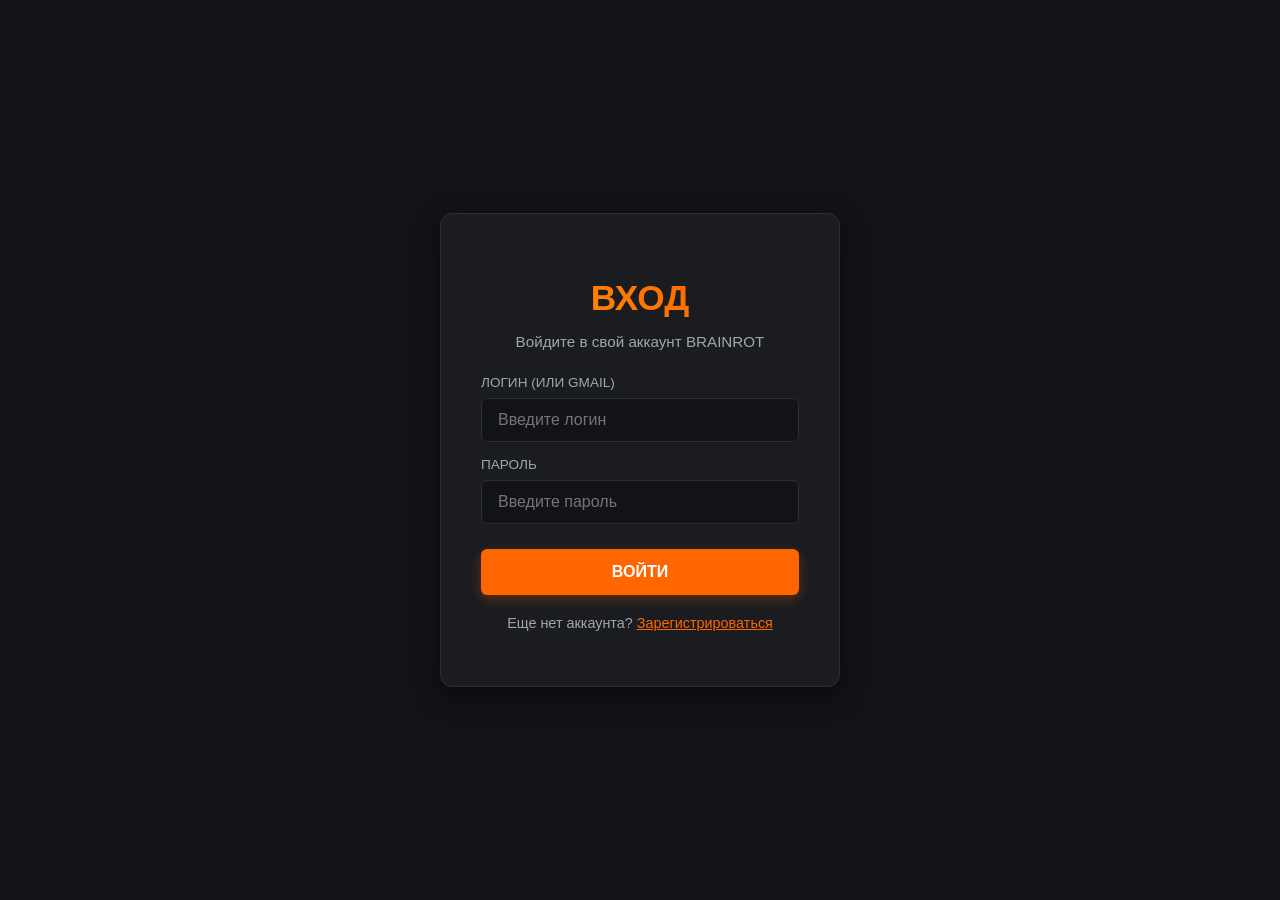
<file: index.html>
<!DOCTYPE html>
<html lang="ru">
<head>
    <meta charset="UTF-8">
    <meta name="viewport" content="width=device-width, initial-scale=1.0">
    <title>BRAINROT-POLYCHAK — Авторизация</title>
    <style>
        body {
            margin: 0;
            padding: 0;
            background-color: #121316;
            font-family: 'Segoe UI', sans-serif;
            color: #ffffff;
            display: flex;
            justify-content: center;
            align-items: center;
            height: 100vh;
            overflow: hidden;
        }

        .welcome-container {
            text-align: center;
            background-color: #1a1c20;
            padding: 40px;
            border-radius: 12px;
            box-shadow: 0 8px 24px rgba(0, 0, 0, 0.5);
            border: 1px solid #2a2d34;
            max-width: 400px;
            width: 100%;
            box-sizing: border-box;
        }

        h1 {
            font-size: 2.2rem;
            font-weight: 800;
            margin-bottom: 10px;
            text-transform: uppercase;
            background: linear-gradient(45deg, #ff9900, #ff5500);
            -webkit-background-clip: text;
            -webkit-text-fill-color: transparent;
        }

        .subtitle {
            color: #a0a5b0;
            font-size: 0.95rem;
            margin-bottom: 25px;
        }

        .input-group {
            margin-bottom: 15px;
            text-align: left;
        }

        label {
            display: block;
            margin-bottom: 8px;
            color: #a0a5b0;
            font-size: 0.85rem;
            text-transform: uppercase;
        }

        input {
            width: 100%;
            padding: 12px 16px;
            background-color: #121316;
            border: 1px solid #2a2d34;
            border-radius: 6px;
            color: #ffffff;
            font-size: 1rem;
            box-sizing: border-box;
            transition: border-color 0.2s;
        }

        input:focus {
            outline: none;
            border-color: #ff6600;
        }

        .btn {
            width: 100%;
            background-color: #ff6600;
            color: #ffffff;
            border: none;
            padding: 14px;
            font-size: 1rem;
            font-weight: bold;
            border-radius: 6px;
            cursor: pointer;
            transition: background-color 0.2s, transform 0.1s;
            box-shadow: 0 4px 12px rgba(255, 102, 0, 0.3);
            text-transform: uppercase;
            margin-top: 10px;
        }

        .btn:hover { background-color: #ff7711; }
        .btn:active { transform: scale(0.98); }

        .toggle-text {
            margin-top: 20px;
            font-size: 0.9rem;
            color: #a0a5b0;
        }

        .toggle-text span {
            color: #ff6600;
            cursor: pointer;
            text-decoration: underline;
        }

        .error-msg {
            color: #ff3333;
            font-size: 0.85rem;
            margin-top: 10px;
            display: none;
        }

        /* Экран приветствия после успешного входа */
        #welcome-screen {
            display: none;
        }
        
        .btn-cases {
            display: inline-block;
            background-color: #ff6600;
            color: #ffffff;
            padding: 14px 28px;
            font-size: 1.1rem;
            font-weight: bold;
            border-radius: 6px;
            text-decoration: none;
            box-shadow: 0 4px 12px rgba(255, 102, 0, 0.3);
            margin-top: 20px;
            transition: background-color 0.2s;
        }
        .btn-cases:hover { background-color: #ff7711; }
    </style>
</head>
<body>

    <div class="welcome-container">
        <!-- БЛОК АВТОРИЗАЦИИ (ВХОД / РЕГИСТРАЦИЯ) -->
        <div id="auth-block">
            <h1 id="auth-title">Вход</h1>
            <p class="subtitle" id="auth-subtitle">Войдите в свой аккаунт BRAINROT</p>

            <div class="input-group">
                <label for="username">Логин (или Gmail)</label>
                <input type="text" id="username" placeholder="Введите логин">
            </div>
            
            <div class="input-group">
                <label for="password">Пароль</label>
                <input type="password" id="password" placeholder="Введите пароль">
            </div>

            <button class="btn" id="submit-btn" onclick="handleAuth()">Войти</button>
            <p class="error-msg" id="error-box">Ошибка</p>

            <p class="toggle-text" id="toggle-wrapper">
                Еще нет аккаунта? <span onclick="switchMode()">Зарегистрироваться</span>
            </p>
        </div>

        <!-- БЛОК ПРИВЕТСТВИЯ (ПОСЛЕ УСПЕШНОГО ВХОДА) -->
        <div id="welcome-screen">
            <h1>BRAINROT-POLYCHAK</h1>
            <p class="subtitle" id="welcome-user" style="color: #00ff66; font-weight: bold;"></p>
            <a href="keis.html" class="btn-cases">ПЕРЕЙТИ К КЕЙСАМ</a>
        </div>
    </div>

    <script>
        // Режим по умолчанию: login (вход). Может быть: register (регистрация)
        let mode = 'login'; 

        // Переключение между Входом и Регистрацией
        function switchMode() {
            const title = document.getElementById('auth-title');
            const subtitle = document.getElementById('auth-subtitle');
            const btn = document.getElementById('submit-btn');
            const toggleWrapper = document.getElementById('toggle-wrapper');
            const errorBox = document.getElementById('error-box');
            
            errorBox.style.display = 'none';

            if (mode === 'login') {
                mode = 'register';
                title.textContent = 'Регистрация';
                subtitle.textContent = 'Создайте новый аккаунт';
                btn.textContent = 'Создать аккаунт';
                toggleWrapper.innerHTML = 'Уже есть аккаунт? <span onclick="switchMode()">Войти</span>';
            } else {
                mode = 'login';
                title.textContent = 'Вход';
                subtitle.textContent = 'Войдите в свой аккаунт BRAINROT';
                btn.textContent = 'Войти';
                toggleWrapper.innerHTML = 'Еще нет аккаунта? <span onclick="span onclick="switchMode()">Зарегистрироваться</span>';
            }
        }

        // Логика обработки кнопок
        function handleAuth() {
            const user = document.getElementById('username').value.trim();
            const pass = document.getElementById('password').value.trim();
            const errorBox = document.getElementById('error-box');

            if (!user || !pass) {
                showError('Заполните все поля!');
                return;
            }

            if (mode === 'register') {
                // ПРОВЕРКА: существует ли уже такой пользователь
                if (localStorage.getItem(`user_${user}`)) {
                    showError('Этот логин уже занят!');
                    return;
                }
                // СОХРАНЕНИЕ: записываем пароль в браузер под ключом пользователя
                localStorage.setItem(`user_${user}`, pass);
                showWelcome(user, 'Регистрация успешна!');
            } else {
                // ВХОД: проверяем сохраненный пароль
                const savedPassword = localStorage.getItem(`user_${user}`);
                if (savedPassword && savedPassword === pass) {
                    showWelcome(user, 'С возвращением!');
                } else {
                    showError('Неверный логин или пароль!');
                }
            }
        }

        function showError(text) {
            const errorBox = document.getElementById('error-box');
            errorBox.textContent = text;
            errorBox.style.display = 'block';
        }

        // Показ финального экрана с кнопкой "Перейти к кейсам"
        function showWelcome(username, message) {
            document.getElementById('auth-block').style.display = 'none';
            document.getElementById('welcome-screen').style.display = 'block';
            document.getElementById('welcome-user').textContent = `${message} Аккаунт: ${username}`;
            
            // Дополнительно: сохраняем сессию активного юзера, чтобы keis.html знал, кто зашел
            localStorage.setItem('active_session', username);
        }
    </script>
</body>
</html>
</file>
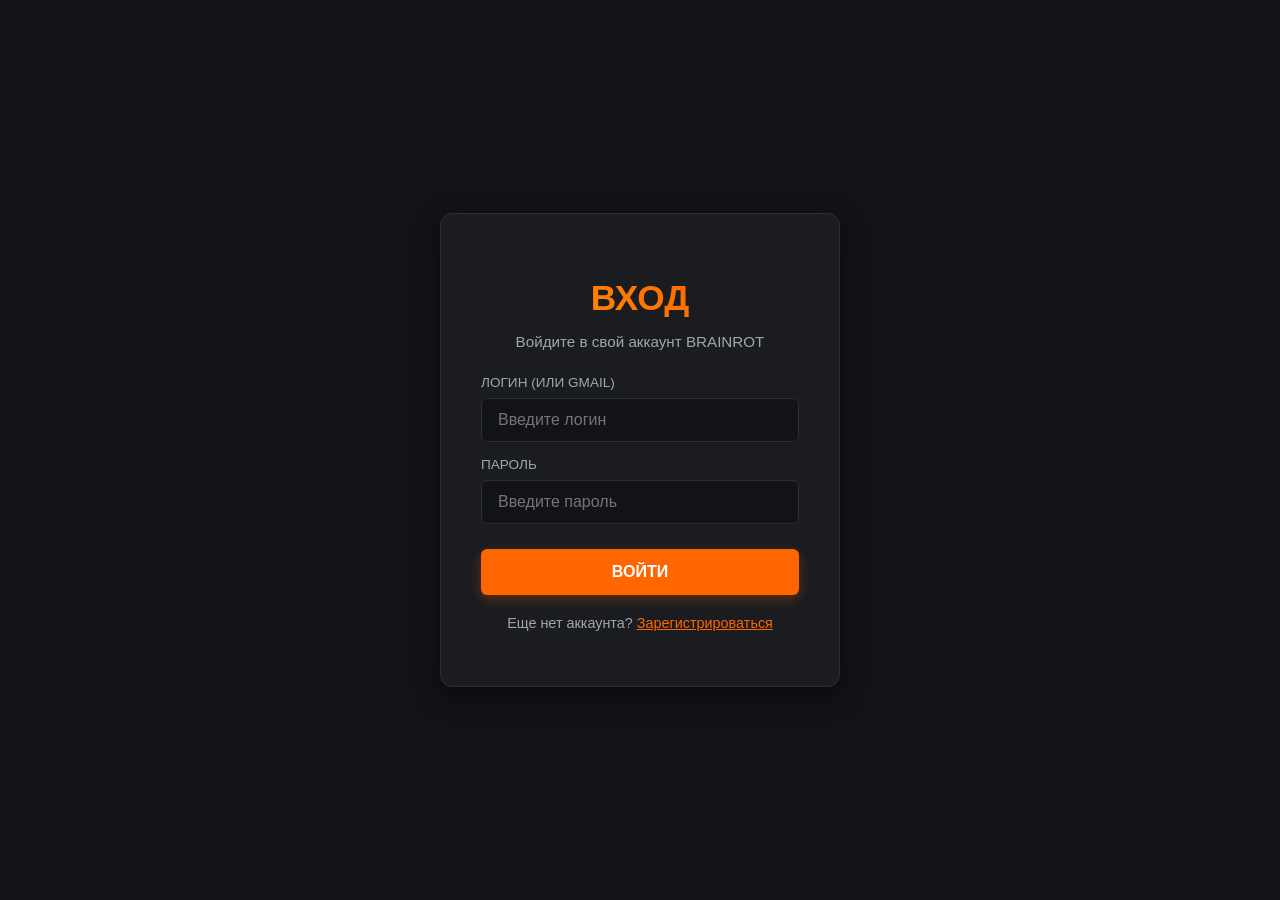
<file: brainrot.html>
<!DOCTYPE html>
<html lang="ru">
<head>
    <meta charset="UTF-8">
    <meta name="viewport" content="width=device-width, initial-scale=1.0">
    <title>Brainrot-polychak</title>
    <link rel="stylesheet" href="style.css">
</head>
<body>

    <main class="main-content">
        <section class="tab-section" style="max-width: 600px; margin: 100px auto; display: flex; flex-direction: column; align-items: center; padding: 40px;">
            <h1 style="font-size: 48px; font-weight: 900; color: #ff9900; text-shadow: 0 0 20px rgba(255,153,0,0.5); margin-top: 0; margin-bottom: 20px; letter-spacing: 2px;">
                Brainrot-polychak
            </h1>
            <p style="font-size: 18px; color: #b5b5c3; margin-bottom: 35px; text-align: center; line-height: 1.6;">
                Добро пожаловать в секретную зону! Ваша авторизация успешно подтверждена. Готовы залутать главного Драгона?
            </p>
            <a href="keis.html" class="spin-button main-action" style="text-decoration: none; padding: 15px 50px; font-size: 20px; display: inline-block;">
                Перейти к кейсам
            </a>
        </section>
    </main>

    <script>
        var currentUser = localStorage.getItem("ildiv_logged_in");
        if (!currentUser) {
            window.location.href = "index.html";
        }
    </script>
</body>
</html>
</file>
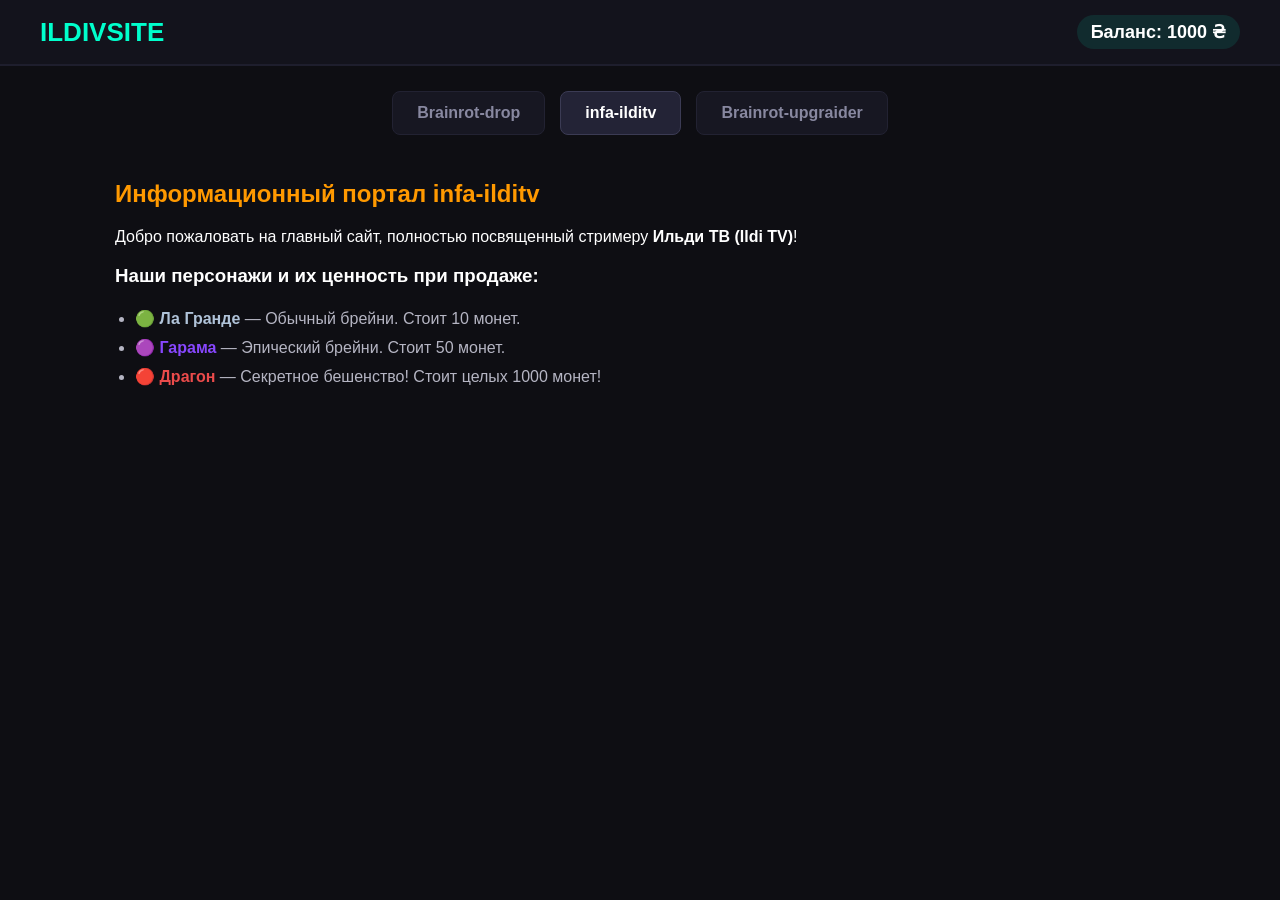
<file: ilditv.html>
<!DOCTYPE html>
<html lang="ru">
<head>
    <meta charset="UTF-8">
    <meta name="viewport" content="width=device-width, initial-scale=1.0">
    <title>infa-ilditv - Информация</title>
    <link rel="stylesheet" href="style.css">
</head>
<body>

    <header class="site-header">
        <div class="logo">ILDIVSITE</div>
        <div class="user-balance">Баланс: <span id="balance-val">1000</span> ₴</div>
    </header>

    <div class="nav-menu-container">
        <a href="keis.html" class="menu-btn">Brainrot-drop</a>
        <a href="ilditv.html" class="menu-btn active">infa-ilditv</a>
        <a href="upgrade.html" class="menu-btn">Brainrot-upgraider</a>
    </div>

    <main class="main-content">
        <section class="tab-section">
            <div class="wiki" style="text-align: left; width: 100%;">
                <h1 style="color: #ff9900; margin-top: 0;">Информационный портал infa-ilditv</h1>
                <p>Добро пожаловать на главный сайт, полностью посвященный стримеру <strong>Ильди ТВ (Ildi TV)</strong>!</p>
                <h3>Наши персонажи и их ценность при продаже:</h3>
                <ul style="line-height: 1.8; color: #b5b5c3; padding-left: 20px;">
                    <li>🟢 <strong style="color:#b0c3d9;">Ла Гранде</strong> — Обычный брейни. Стоит 10 монет.</li>
                    <li>🟣 <strong style="color:#8847ff;">Гарама</strong> — Эпический брейни. Стоит 50 монет.</li>
                    <li>🔴 <strong style="color:#eb4b4b;">Драгон</strong> — Секретное бешенство! Стоит целых 1000 монет!</li>
                </ul>
            </div>
        </section>
    </main>

    <script>
        var currentUser = localStorage.getItem("ildiv_logged_in") || "guest";
        var balance = localStorage.getItem("bal_" + currentUser) || 1000;
        document.getElementById("balance-val").textContent = balance;
    </script>
</body>
</html>
</file>
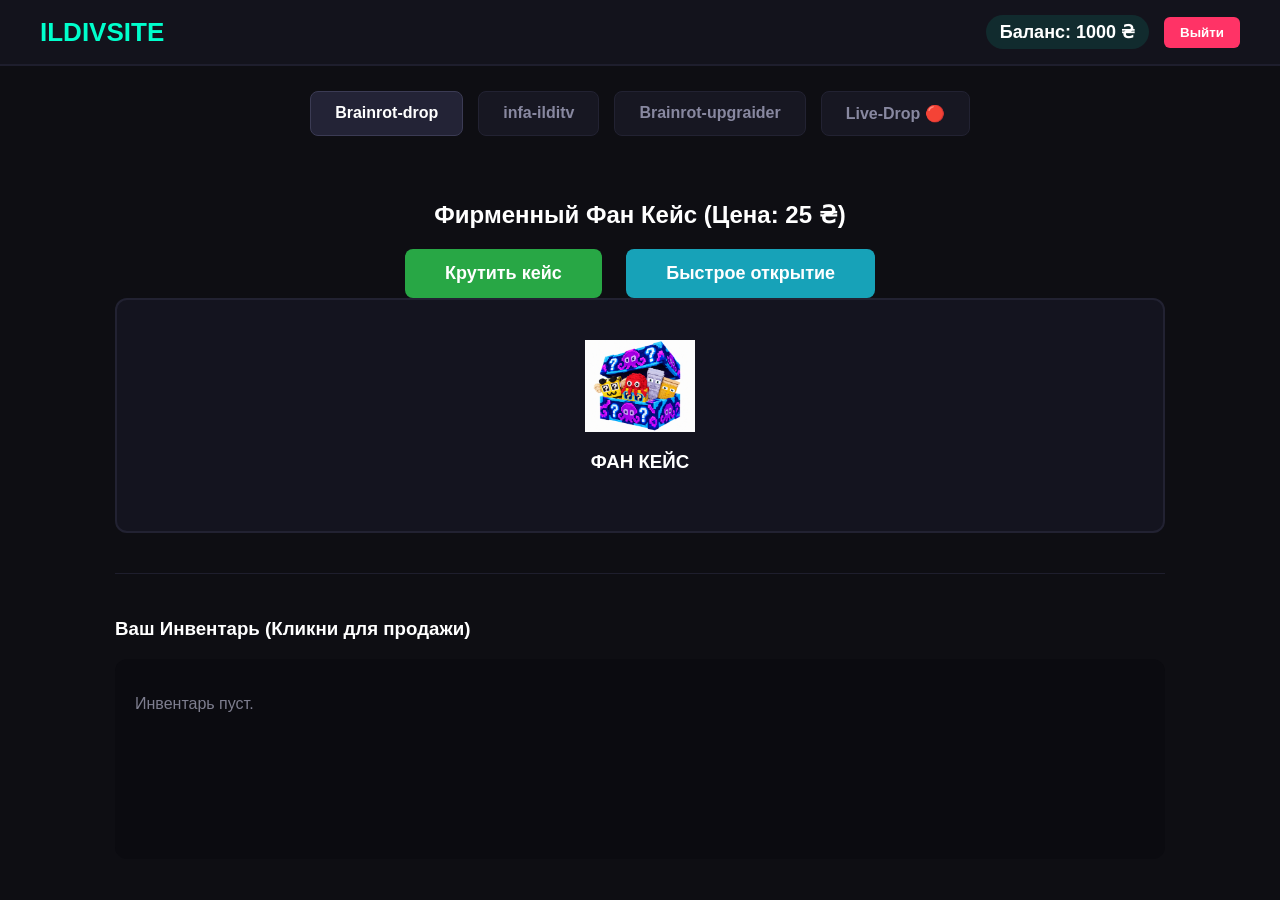
<file: keis.html>
<!DOCTYPE html>
<html lang="ru">
<head>
    <meta charset="UTF-8">
    <meta name="viewport" content="width=device-width, initial-scale=1.0">
    <title>Brainrot-drop - Кейсы</title>
    <link rel="stylesheet" href="style.css">
</head>
<body>

    <header class="site-header">
        <div class="logo">ILDIVSITE</div>
        <div style="display: flex; align-items: center; gap: 15px;">
            <div class="user-balance">Баланс: <span id="balance-val">1000</span> ₴</div>
            <button id="logout-btn">Выйти</button>
        </div>
    </header>

    <div class="nav-menu-container">
        <a href="keis.html" class="menu-btn active">Brainrot-drop</a>
        <a href="ilditv.html" class="menu-btn">infa-ilditv</a>
        <a href="upgrade.html" class="menu-btn">Brainrot-upgraider</a>
        <a href="livespawn.html" class="menu-btn">Live-Drop 🔴</a>
    </div>

    <main class="main-content">
        <section class="tab-section">
            <h2>Фирменный Фан Кейс (Цена: 25 ₴)</h2>
            <div class="action-buttons-container">
                <button id="spin-btn" class="spin-button main-action">Крутить кейс</button>
                <button id="extra-btn" class="spin-button extra-action">Быстрое открытие</button>
            </div>
            <div class="case-container">
                <div id="case-preview" class="case-preview">
                    <img src="keis.jpg">
                    <h3>ФАН КЕЙС</h3>
                </div>
                <div id="roulette-wrapper" class="roulette-wrapper hidden">
                    <div class="pointer"></div>
                    <div class="roulette" id="roulette"></div>
                </div>
            </div>
            <div class="inventory-section">
                <h3>Ваш Инвентарь (Кликни для продажи)</h3>
                <div id="inventory-grid" class="inventory-grid"></div>
            </div>
        </section>
    </main>

    <div id="win-modal" class="modal hidden">
        <div class="modal-content">
            <h3>Вы залутали:</h3>
            <div id="win-item-container"></div>
            <button id="close-modal-btn">Забрать</button>
        </div>
    </div>

    <script>
        var currentUser = localStorage.getItem("ildiv_logged_in") || "guest";

        document.getElementById("logout-btn").addEventListener("click", function() {
            localStorage.removeItem("ildiv_logged_in");
            window.location.href = "index.html";
        });

        var itemsList = [
            { id: "lagrande", name: "Ла Гранде", img: "images4.jpg", rarity: "common", weight: 60, sellPrice: 10 },
            { id: "garama", name: "Гарама", img: "images3.jpg", rarity: "epic", weight: 15, sellPrice: 50 },
            { id: "item6", name: "БУРГЕР И ФРАЮРО", img: "images6.jpg", rarity: "rare", weight: 20, sellPrice: 67 },
            { id: "item7", name: "ЛА СЕКРЕТ", img: "images7.jpg", rarity: "mythic", weight: 4, sellPrice: 100 },
            { id: "dragon", name: "Драгон", img: "images5.jpg", rarity: "legendary", weight: 1, sellPrice: 1000 }
        ];

        // Фикс баланса: жесткая проверка на ноль
        var savedBalance = localStorage.getItem("bal_" + currentUser);
        var balance = (savedBalance !== null) ? parseInt(savedBalance) : 1000;
        
        var inventory = JSON.parse(localStorage.getItem("inv_" + currentUser)) || [];
        var isSpinning = false; var cardWidth = 130; var casePrice = 25;

        var spinBtn = document.getElementById("spin-btn");
        var extraBtn = document.getElementById("extra-btn");
        var casePreview = document.getElementById("case-preview");
        var rouletteWrapper = document.getElementById("roulette-wrapper");
        var roulette = document.getElementById("roulette");
        var winModal = document.getElementById("win-modal");
        var winItemContainer = document.getElementById("win-item-container");
        var closeModalBtn = document.getElementById("close-modal-btn");
        var balanceVal = document.getElementById("balance-val");
        var inventoryGrid = document.getElementById("inventory-grid");

        function saveData() {
            localStorage.setItem("bal_" + currentUser, balance);
            localStorage.setItem("inv_" + currentUser, JSON.stringify(inventory));
        }

        function updateUI() {
            balanceVal.textContent = balance;
            inventoryGrid.innerHTML = "";
            if (inventory.length === 0) {
                inventoryGrid.innerHTML = "<p style='color:#7e7e8f;'>Инвентарь пуст.</p>";
                return;
            }
            inventory.forEach(function(item, index) {
                var div = document.createElement("div");
                div.className = "inventory-card " + item.rarity;
                div.innerHTML = "<img src='" + item.img + "'><div class='inv-name'>" + item.name + "</div><div class='inv-sell'>Продать (+" + item.sellPrice + " ₴)</div>";
                div.onclick = function() {
                    balance += item.sellPrice;
                    inventory.splice(index, 1);
                    saveData();
                    updateUI();
                };
                inventoryGrid.appendChild(div);
            });
        }

        function getRandomItem() {
            var total = 0;
            for (var i = 0; i < itemsList.length; i++) total += itemsList[i].weight;
            var rn = Math.random() * total;
            for (var j = 0; j < itemsList.length; j++) {
                if (rn < itemsList[j].weight) return JSON.parse(JSON.stringify(itemsList[j]));
                rn -= itemsList[j].weight;
            }
            return JSON.parse(JSON.stringify(itemsList[itemsList.length - 1]));
        }

        function startSpin(isFast) {
            if (isSpinning) return;
            if (balance < casePrice) return alert("Нет денег!");

            balance -= casePrice;
            saveData();
            balanceVal.textContent = balance;

            isSpinning = true;
            spinBtn.disabled = true; extraBtn.disabled = true;
            casePreview.classList.add("hidden"); rouletteWrapper.classList.remove("hidden");

            var totalCards = 45;
            var targetIndex = isFast ? 15 : 38;
            roulette.innerHTML = "";
            roulette.style.transition = "none";
            roulette.style.transform = "translateX(0px)";

            var pool = [];
            for (var i = 0; i < totalCards; i++) {
                var it = (i === targetIndex) ? getRandomItem() : JSON.parse(JSON.stringify(itemsList[Math.floor(Math.random() * itemsList.length)]));
                pool.push(it);
                var card = document.createElement("div");
                card.className = "card " + it.rarity;
                card.innerHTML = "<img src='" + it.img + "'><div class='card-info'>" + it.name + "</div>";
                roulette.appendChild(card);
            }

            var winItem = pool[targetIndex];

            setTimeout(function() {
                var wWidth = rouletteWrapper.offsetWidth;
                var pos = (targetIndex * cardWidth) - (wWidth / 2) + (cardWidth / 2);
                if (isFast) {
                    roulette.style.transition = "transform 1s ease-out";
                    roulette.style.transform = "translateX(-" + pos + "px)";
                } else {
                    roulette.style.transition = "transform 5s cubic-bezier(0.1, 0.8, 0.1, 1)";
                    var offset = Math.floor(Math.random() * 40) - 20;
                    roulette.style.transform = "translateX(-" + (pos + offset) + "px)";
                }
            }, 50);

            setTimeout(function() {
                winItemContainer.innerHTML = "<div class='card " + winItem.rarity + "' style='margin:auto;'><img src='" + winItem.img + "'><div class='card-info'>" + winItem.name + "</div></div><p style='color:#ff9900; font-weight:bold; margin-top:10px;'>Цена: " + winItem.sellPrice + " ₴</p>";
                winModal.classList.remove("hidden");
                inventory.push(winItem);

                var feed = JSON.parse(localStorage.getItem("global_live_feed")) || [];
                feed.unshift({ user: currentUser === "guest" ? "Вы (Гость)" : currentUser, name: winItem.name, img: winItem.img, rarity: winItem.rarity, price: winItem.sellPrice });
                localStorage.setItem("global_live_feed", JSON.stringify(feed));

                saveData();
            }, isFast ? 1100 : 5200);
        }

        spinBtn.onclick = function() { startSpin(false); };
        extraBtn.onclick = function() { startSpin(true); };

        closeModalBtn.onclick = function() {
            winModal.classList.add("hidden");
            casePreview.classList.remove("hidden");
            rouletteWrapper.classList.add("hidden");
            isSpinning = false; spinBtn.disabled = false; extraBtn.disabled = false;
            updateUI();
        };

        updateUI();
    </script>
</body>
</html>
</file>
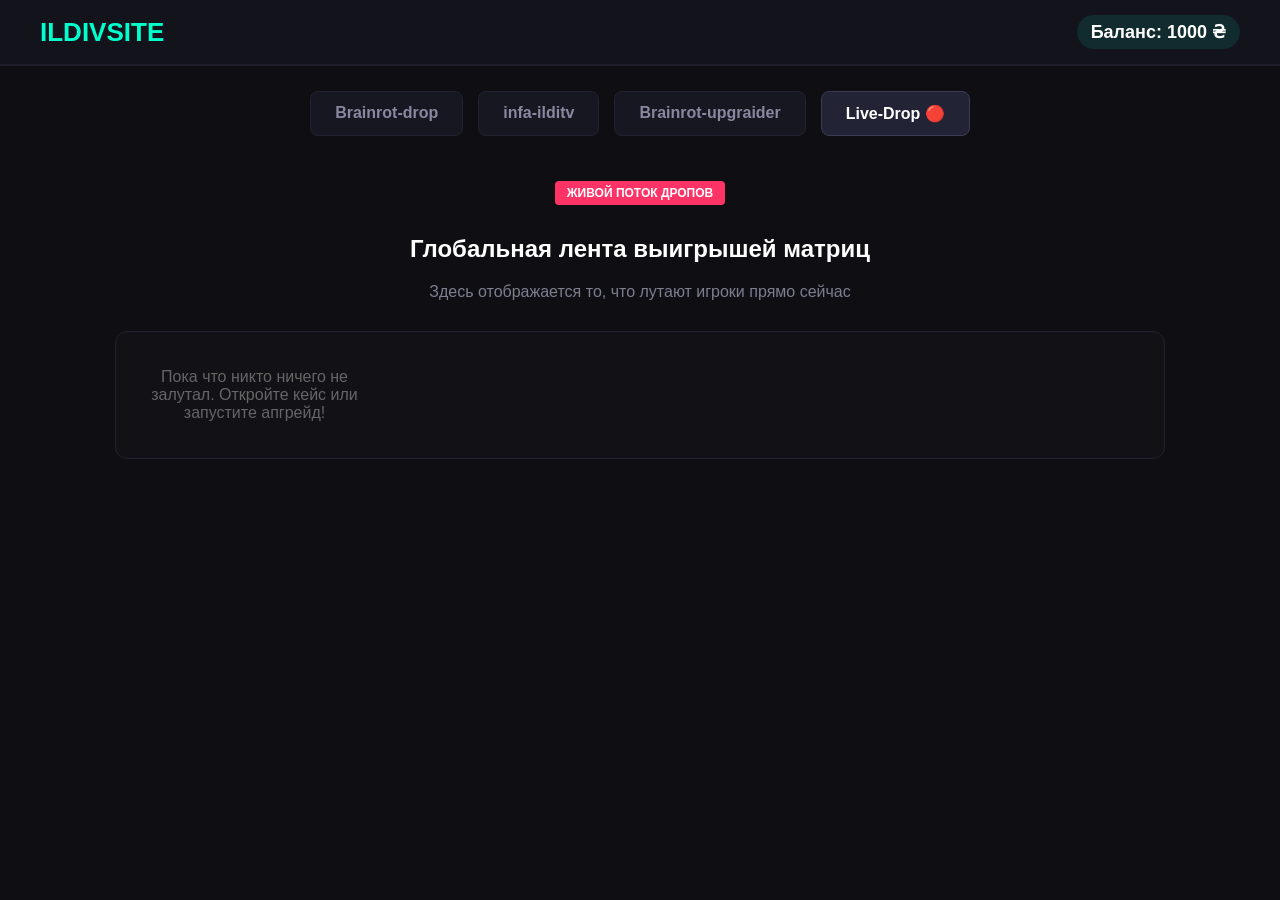
<file: livespawn.html>
<!DOCTYPE html>
<html lang="ru">
<head>
    <meta charset="UTF-8">
    <meta name="viewport" content="width=device-width, initial-scale=1.0">
    <title>Live-Drop - История выигрышей</title>
    <link rel="stylesheet" href="style.css">
    <style>
        .live-page-grid {
            display: grid; grid-template-columns: repeat(auto-fill, minmax(200px, 1fr)); gap: 20px;
            margin-top: 25px; padding: 20px; background: #111116; border-radius: 12px; border: 1px solid #222232;
        }
        .feed-card {
            background: #1a1a26; border-radius: 10px; border: 1px solid #2d2d3f; border-bottom: 4px solid #555;
            padding: 15px; text-align: center; position: relative; overflow: hidden; transition: transform 0.2s;
        }
        .feed-card:hover { transform: translateY(-5px); }
        .feed-user { font-size: 13px; font-weight: bold; color: #00ffcc; margin-bottom: 10px; background: rgba(0, 255, 204, 0.05); padding: 4px; border-radius: 4px; text-overflow: ellipsis; white-space: nowrap; overflow: hidden; }
        .feed-img { width: 100%; height: 110px; object-fit: cover; border-radius: 6px; margin-bottom: 10px; }
        .feed-name { font-size: 14px; font-weight: 800; color: #fff; margin-bottom: 5px; }
        .feed-price { font-size: 12px; color: #ff9900; font-weight: bold; }
        .feed-card.common { border-bottom-color: #b0b0b0; }
        .feed-card.rare { border-bottom-color: #4b69ff; box-shadow: 0 4px 15px rgba(75,105,255,0.15); }
        .feed-card.epic { border-bottom-color: #8847ff; box-shadow: 0 4px 15px rgba(136,71,255,0.15); }
        .feed-card.mythic { border-bottom-color: #d32ce6; box-shadow: 0 4px 15px rgba(211,44,230,0.15); }
        .feed-card.legendary { border-bottom-color: #caaa32; box-shadow: 0 4px 20px rgba(202,170,50,0.3); }
        .live-badge { display: inline-block; background: #ff3366; color: #fff; font-size: 12px; font-weight: bold; padding: 5px 12px; border-radius: 4px; margin-bottom: 10px; animation: pulse 1s infinite alternate; }
        @keyframes pulse { from { opacity: 0.6; } to { opacity: 1; } }
    </style>
</head>
<body>

    <header class="site-header">
        <div class="logo">ILDIVSITE</div>
        <div class="user-balance">Баланс: <span id="balance-val">1000</span> ₴</div>
    </header>

    <div class="nav-menu-container">
        <a href="keis.html" class="menu-btn">Brainrot-drop</a>
        <a href="ilditv.html" class="menu-btn">infa-ilditv</a>
        <a href="upgrade.html" class="menu-btn">Brainrot-upgraider</a>
        <a href="livespawn.html" class="menu-btn active">Live-Drop 🔴</a>
    </div>

    <main class="main-content">
        <section class="tab-section">
            <div class="live-badge">ЖИВОЙ ПОТОК ДРОПОВ</div>
            <h1>Глобальная лента выигрышей матриц</h1>
            <p class="subtitle">Здесь отображается то, что лутают игроки прямо сейчас</p>
            <div class="live-page-grid" id="live-feed-grid"></div>
        </section>
    </main>

    <script>
        var currentUser = localStorage.getItem("ildiv_logged_in") || "guest";
        
        // Фикс баланса: жесткая проверка на ноль
        var savedBalance = localStorage.getItem("bal_" + currentUser);
        var balance = (savedBalance !== null) ? parseInt(savedBalance) : 1000;
        document.getElementById("balance-val").textContent = balance;

        var poolItems = [
            { name: "Ла Гранде", img: "images4.jpg", rarity: "common", price: 10 },
            { name: "Гарама", img: "images3.jpg", rarity: "epic", price: 50 },
            { name: "БУРГЕР И ФРАЮРО", img: "images6.jpg", rarity: "rare", price: 67 },
            { name: "ЛА СЕКРЕТ", img: "images7.jpg", rarity: "mythic", price: 100 },
            { name: "Драгон", img: "images5.jpg", rarity: "legendary", price: 1000 }
        ];

        var fakeUsers = ["SigmaMale", "Rizler_Pro", "Skibidi_Boss", "MemeKing", "GlitchBoi", "Pudge_Enjoyer", "Cringe_Lord", "Anon_99", "Bratishka"];

        function getLiveList() { return JSON.parse(localStorage.getItem("global_live_feed")) || []; }

        function renderFeed() {
            var grid = document.getElementById("live-feed-grid"); var list = getLiveList(); grid.innerHTML = "";
            if (list.length === 0) { grid.innerHTML = "<p style='color:#666; width:100%; text-align:center;'>Пока что никто ничего не залутал. Откройте кейс или запустите апгрейд!</p>"; return; }
            list.forEach(function(item) {
                var card = document.createElement("div"); card.className = "feed-card " + item.rarity;
                card.innerHTML = `<div class="feed-user">👤 ${item.user}</div><img class="feed-img" src="${item.img}"><div class='feed-name'>${item.name}</div><div class='feed-price'>${item.price} ₴</div>`;
                grid.appendChild(card);
            });
        }

        function spawnFakeDrop() {
            var list = getLiveList(); var randomBot = fakeUsers[Math.floor(Math.random() * fakeUsers.length)]; var randomItem = poolItems[Math.floor(Math.random() * poolItems.length)];
            list.unshift({ user: randomBot, name: randomItem.name, img: randomItem.img, rarity: randomItem.rarity, price: randomItem.price });
            if (list.length > 20) list.pop(); localStorage.setItem("global_live_feed", JSON.stringify(list)); renderFeed();
        }

        renderFeed();
        function loop() { var randTime = Math.random() * (8000 - 4000) + 4000; setTimeout(function() { spawnFakeDrop(); loop(); }, randTime); }
        loop();
    </script>
</body>
</html>
</file>
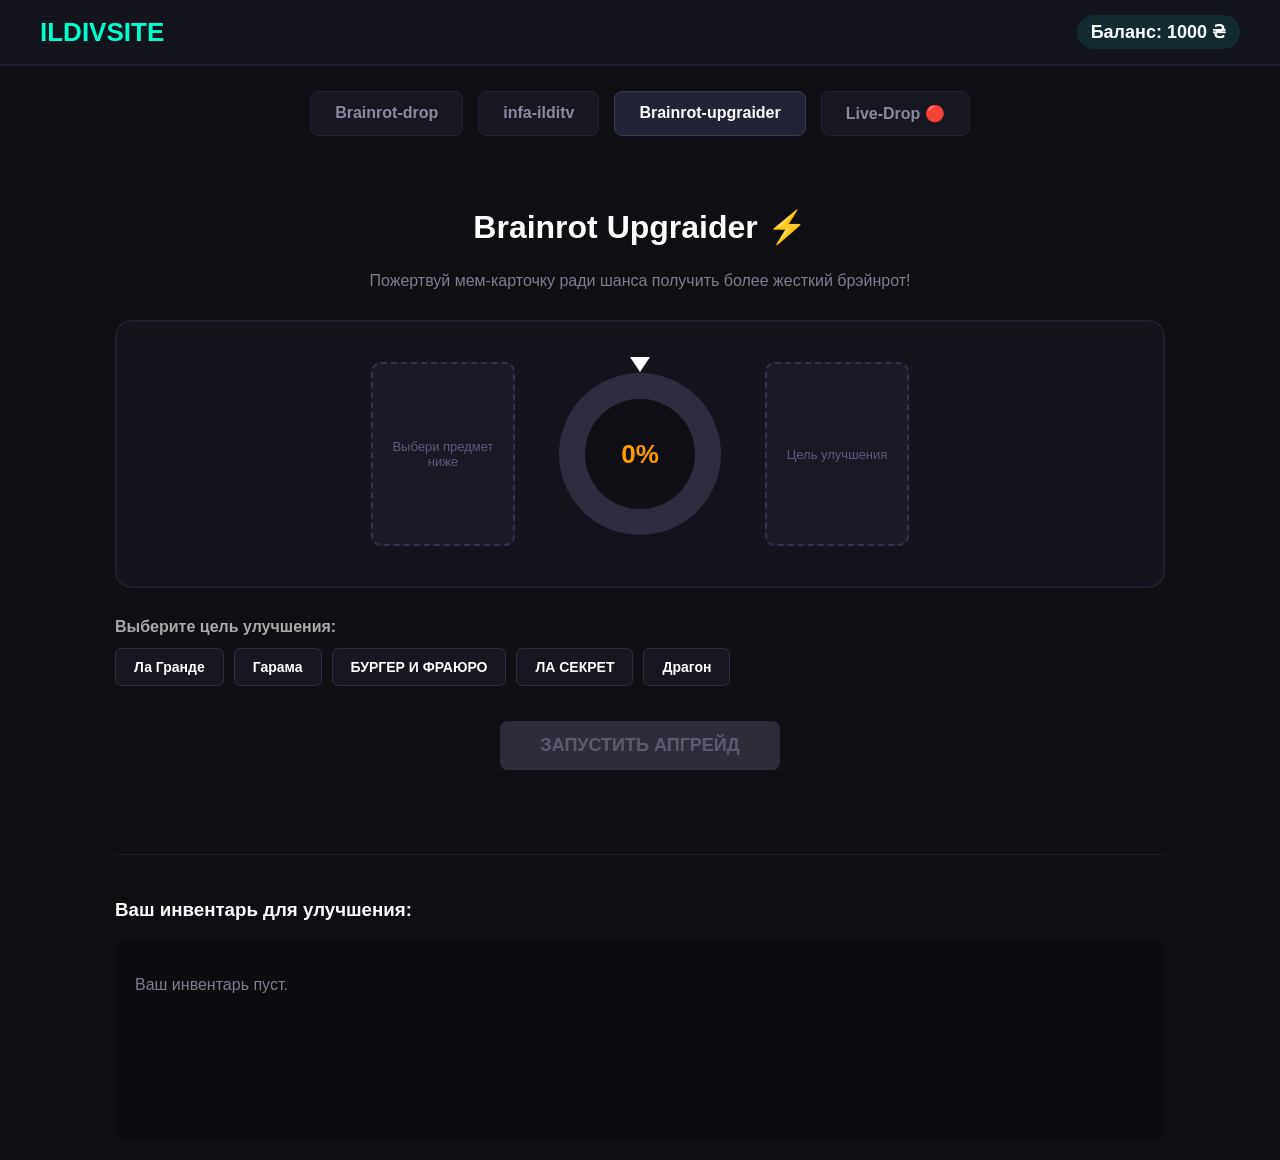
<file: upgrade.html>
<!DOCTYPE html>
<html lang="ru">
<head>
    <meta charset="UTF-8">
    <meta name="viewport" content="width=device-width, initial-scale=1.0">
    <title>Brainrot-upgraider - Универсальный Апгрейд</title>
    <link rel="stylesheet" href="style.css">
</head>
<body>
    <header class="site-header">
        <div class="logo">ILDIVSITE</div>
        <div class="user-balance">Баланс: <span id="balance-val">1000</span> ₴</div>
    </header>
    <div class="nav-menu-container">
        <a href="keis.html" class="menu-btn">Brainrot-drop</a>
        <a href="ilditv.html" class="menu-btn">infa-ilditv</a>
        <a href="upgrade.html" class="menu-btn active">Brainrot-upgraider</a>
        <a href="livespawn.html" class="menu-btn">Live-Drop 🔴</a>
    </div>
    <main class="main-content">
        <section class="tab-section">
            <h1 class="main-title">Brainrot Upgraider ⚡</h1>
            <p class="subtitle">Пожертвуй мем-карточку ради шанса получить более жесткий брэйнрот!</p>
            <div class="upgrade-area-container">
                <div class="upgrade-card-box" id="slot-input"><div class="slot-placeholder">Выбери предмет ниже</div></div>
                <div class="cs-radar-wrapper">
                    <div class="radar-pointer"></div>
                    <div class="radar-circle" id="radar-wheel"><div class="radar-center-text" id="chance-text">0%</div></div>
                </div>
                <div class="upgrade-card-box target-box" id="slot-output"><div class="slot-placeholder">Цель улучшения</div></div>
            </div>
            <div class="target-selection-title">Выберите цель улучшения:</div>
            <div class="upgrade-targets">
                <button class="target-btn" id="btn-lagrande" onclick="selectTarget('lagrande', this)">Ла Гранде</button>
                <button class="target-btn" id="btn-garama" onclick="selectTarget('garama', this)">Гарама</button>
                <button class="target-btn" id="btn-item6" onclick="selectTarget('item6', this)">БУРГЕР И ФРАЮРО</button>
                <button class="target-btn" id="btn-item7" onclick="selectTarget('item7', this)">ЛА СЕКРЕТ</button>
                <button class="target-btn" id="btn-dragon" onclick="selectTarget('dragon', this)">Драгон</button>
            </div>
            <div class="action-zone">
                <button id="start-upgrade-btn" class="spin-button main-action" disabled>ЗАПУСТИТЬ АПГРЕЙД</button>
                <h3 id="upgrade-status"></h3>
            </div>
            <div class="inventory-section">
                <h3>Ваш инвентарь для улучшения:</h3>
                <div id="upgrade-inv-grid" class="inventory-grid"></div>
            </div>
        </section>
    </main>
    <script>
        var currentUser = localStorage.getItem("ildiv_logged_in") || "guest";
        
        // Фикс баланса: жесткая проверка на ноль
        var savedBalance = localStorage.getItem("bal_" + currentUser);
        var balance = (savedBalance !== null) ? parseInt(savedBalance) : 1000;
        
        var inventory = JSON.parse(localStorage.getItem("inv_" + currentUser)) || [];
        var selectedIndex = null, selectedItem = null, selectedTargetId = null, currentCalculatedChance = 0, isUpgrading = false;
        var invGrid = document.getElementById("upgrade-inv-grid"), slotInput = document.getElementById("slot-input"), slotOutput = document.getElementById("slot-output");
        var radarWheel = document.getElementById("radar-wheel"), chanceText = document.getElementById("chance-text"), upgradeBtn = document.getElementById("start-upgrade-btn"), statusText = document.getElementById("upgrade-status");

        var targetObjects = {
            lagrande: { id: "lagrande", name: "Ла Гранде", img: "images4.jpg", rarity: "common", sellPrice: 10 },
            garama: { id: "garama", name: "Гарама", img: "images3.jpg", rarity: "epic", sellPrice: 50 },
            item6: { id: "item6", name: "БУРГЕР И ФРАЮРО", img: "images6.jpg", rarity: "rare", sellPrice: 67 },
            item7: { id: "item7", name: "ЛА СЕКРЕТ", img: "images7.jpg", rarity: "mythic", sellPrice: 100 },
            dragon: { id: "dragon", name: "Драгон", img: "images5.jpg", rarity: "legendary", sellPrice: 1000 }
        };

        function saveData() { localStorage.setItem("bal_" + currentUser, balance); localStorage.setItem("inv_" + currentUser, JSON.stringify(inventory)); }
        function updateUI() {
            document.getElementById("balance-val").textContent = balance; invGrid.innerHTML = inventory.length === 0 ? "<p style='color:#7e7e8f;'>Ваш инвентарь пуст.</p>" : "";
            inventory.forEach(function(item, index) {
                var card = document.createElement("div"); card.className = "inventory-card " + item.rarity + (selectedIndex === index ? " selected-card" : "");
                card.innerHTML = "<img src='" + item.img + "'><div class='inv-name'>" + item.name + "</div><div class='inv-price-tag'>" + item.sellPrice + " ₴</div>";
                card.onclick = function() { if(!isUpgrading) selectItem(index, item); }; invGrid.appendChild(card);
            });
        }
        function selectItem(index, item) {
            selectedIndex = index; selectedItem = item; statusText.textContent = ""; calculateChance(); updateUI();
            slotInput.innerHTML = "<div class='card " + item.rarity + "' style='margin:0; width:100%; height:100%;'><img src='" + item.img + "'><div class='card-info'>" + item.name + "</div></div>";
        }
        function selectTarget(targetId, btn) {
            if (isUpgrading) return; selectedTargetId = targetId; document.querySelectorAll(".target-btn").forEach(function(b) { b.classList.remove("selected-target"); }); btn.classList.add("selected-target");
            slotOutput.innerHTML = "<div class='card " + targetObjects[targetId].rarity + "' style='margin:0; width:100%; height:100%;'><img src='" + targetObjects[targetId].img + "'><div class='card-info'>" + targetObjects[targetId].name + "</div></div>"; statusText.textContent = ""; calculateChance();
        }
        function calculateChance() {
            if (!selectedItem || !selectedTargetId) { chanceText.textContent = "0%"; radarWheel.style.background = "#222232"; upgradeBtn.disabled = true; return; }
            var inputPrice = selectedItem.sellPrice, targetPrice = targetObjects[selectedTargetId].sellPrice;
            if (inputPrice >= targetPrice) currentCalculatedChance = 100;
            else if (selectedItem.id === "lagrande" && selectedTargetId === "garama") currentCalculatedChance = 35;
            else if (selectedItem.id === "lagrande" && selectedTargetId === "dragon") currentCalculatedChance = 1; 
            else if (selectedItem.id === "garama" && selectedTargetId === "dragon") currentCalculatedChance = 5;   
            else currentCalculatedChance = Math.min(100, Math.floor((inputPrice / targetPrice) * 100));
            chanceText.textContent = currentCalculatedChance + "%"; var deg = (currentCalculatedChance / 100) * 360;
            radarWheel.style.background = "conic-gradient(#28a745 0deg " + deg + "deg, #2d2d3f " + deg + "deg 360deg)"; upgradeBtn.disabled = false;
        }
        function resetSelection(clearTarget) {
            selectedIndex = null; selectedItem = null;
            if (clearTarget) { selectedTargetId = null; slotOutput.innerHTML = "<div class='slot-placeholder'>Цель улучшения</div>"; document.querySelectorAll(".target-btn").forEach(function(b) { b.classList.remove("selected-target"); }); }
        }
        upgradeBtn.onclick = function() {
            if (selectedIndex === null || !selectedTargetId || isUpgrading) return;
            isUpgrading = true; upgradeBtn.disabled = true; statusText.innerHTML = "<span style='color:#aaa;'>Синхронизация брэйнрот частот... ⚡</span>";
            var targetItem = targetObjects[selectedTargetId], successDegrees = (currentCalculatedChance / 100) * 360, isSuccess = (Math.random() * 100) <= currentCalculatedChance;
            var finalAngle = isSuccess ? (Math.random() * (successDegrees - 4) + 2) : (Math.random() * (356 - successDegrees) + successDegrees + 2);
            radarWheel.style.transition = "transform 4s cubic-bezier(0.1, 0.8, 0.15, 1)"; radarWheel.style.transform = "rotate(-" + (1800 + finalAngle) + "deg)";
            setTimeout(function() {
                inventory.splice(selectedIndex, 1);
                if (isSuccess) {
                    inventory.push(targetItem); statusText.innerHTML = "<span class='status-success'>УСПЕХ! Скрафчен: " + targetItem.name + " 🎉</span>";
                    
                    var feed = JSON.parse(localStorage.getItem("global_live_feed")) || [];
                    feed.unshift({ user: currentUser === "guest" ? "Вы (Гость)" : currentUser, name: targetItem.name, img: targetItem.img, rarity: targetItem.rarity, price: targetItem.sellPrice });
                    localStorage.setItem("global_live_feed", JSON.stringify(feed));

                    slotInput.innerHTML = "<div class='card " + targetItem.rarity + "' style='margin:0; width:100%; height:100%;'><img src='" + targetItem.img + "'><div class='card-info'>" + targetItem.name + "</div></div>"; resetSelection(true);
                } else {
                    statusText.innerHTML = "<span class='status-fail'>НЕУДАЧА! Матрица сгорела дотла 😢</span>"; slotInput.innerHTML = "<div class='slot-placeholder'>Выбери предмет ниже</div>"; resetSelection(false);
                }
                setTimeout(function() { radarWheel.style.transition = "none"; radarWheel.style.transform = "rotate(0deg)"; isUpgrading = false; saveData(); updateUI(); calculateChance(); }, 1500);
            }, 4000);
        };
        updateUI();
    </script>
</body>
</html>
</file>
<file: style.css>
/* Базові глобальні налаштування */
body {
    margin: 0; padding: 0;
    font-family: sans-serif;
    background-color: #0e0e13; color: #ffffff;
    user-select: none; text-align: center;
}

/* Навігація та Шапка */
.site-header {
    display: flex; justify-content: space-between; align-items: center;
    padding: 15px 40px; background-color: #13131c; border-bottom: 2px solid #1e1e2d;
}
.logo { font-size: 26px; font-weight: 900; color: #00ffcc; }
.user-balance { font-size: 18px; font-weight: bold; background: rgba(0, 255, 204, 0.1); padding: 6px 14px; border-radius: 20px; }
#logout-btn { background-color: #ff3366; color: white; border: none; padding: 8px 16px; font-weight: bold; cursor: pointer; border-radius: 6px; }

.nav-menu-container { display: flex; justify-content: center; gap: 15px; padding: 25px; }
.menu-btn { color: #8888a0; text-decoration: none; padding: 12px 24px; background-color: #171722; border-radius: 8px; font-weight: bold; border: 1px solid #222232; }
.menu-btn.active, .menu-btn:hover { color: #fff; background-color: #232336; border-color: #3b3b54; }

.main-content { max-width: 1050px; margin: 0 auto; padding: 20px; }
.main-title { font-size: 32px; font-weight: 800; }
.subtitle { color: #7e7e8f; margin-bottom: 30px; }

/* КЕЙСИ ТА РУЛЕТКА */
.case-container {
    background-color: #14141f; border: 2px solid #222232; border-radius: 12px;
    padding: 40px; margin-bottom: 40px; display: flex; justify-content: center; align-items: center; position: relative; overflow: hidden;
}
.roulette-wrapper {
    position: relative; width: 100%; max-width: 650px; overflow: hidden;
    height: 160px; border: 2px solid #3b3b54; background-color: #0b0b10; border-radius: 8px;
}
.pointer {
    position: absolute; top: 0; left: 50%; transform: translateX(-50%);
    width: 4px; height: 100%; background-color: #ff3333; z-index: 10; box-shadow: 0 0 12px #ff3333;
}
.roulette { display: flex; position: absolute; left: 0; top: 10px; height: 140px; }

/* АПГРЕЙДЕР */
.upgrade-area-container {
    display: flex; justify-content: center; align-items: center; gap: 40px;
    background: #13131c; padding: 40px; border-radius: 16px; border: 2px solid #1e1e2d; margin-bottom: 30px;
}
.upgrade-card-box {
    width: 140px; height: 180px; background-color: #1a1a26; border: 2px dashed #33334c;
    border-radius: 10px; display: flex; justify-content: center; align-items: center; overflow: hidden;
}
.slot-placeholder { font-size: 13px; color: #5c5c7a; padding: 15px; }

/* КРУТИЛКА-РАДАР ШАНСУ */
.cs-radar-wrapper { position: relative; width: 170px; height: 170px; display: flex; justify-content: center; align-items: center; }
.radar-pointer {
    position: absolute; top: -12px; left: 50%; transform: translateX(-50%);
    width: 0; height: 0; border-left: 10px solid transparent; border-right: 10px solid transparent; border-top: 15px solid #ffffff; z-index: 15;
}
.radar-circle {
    width: 100%; height: 100%; border-radius: 50%; background: #2d2d3f;
    position: relative; display: flex; justify-content: center; align-items: center; border: 4px solid #13131c; box-sizing: border-box;
}
.radar-circle::before {
    content: ''; position: absolute; width: 110px; height: 110px; background-color: #0e0e14; border-radius: 50%; z-index: 5;
}
.radar-center-text { position: relative; z-index: 10; font-size: 26px; font-weight: 800; color: #ff9900; }

/* Кнопки вибору цілей */
.target-selection-title { font-size: 16px; font-weight: bold; color: #aaa; margin-bottom: 12px; text-align: left; }
.upgrade-targets { display: flex; justify-content: flex-start; gap: 10px; flex-wrap: wrap; margin-bottom: 35px; }
.target-btn {
    background-color: #171722; color: #fff; border: 1px solid #2d2d3f;
    padding: 10px 18px; border-radius: 6px; font-weight: bold; cursor: pointer; font-size: 14px;
}
.selected-target { background-color: #ff9900 !important; color: #0e0e13 !important; border-color: #ffffff !important; }

/* Кнопки та Статуси */
.action-zone { margin: 20px 0 40px 0; }
.spin-button { padding: 14px 40px; font-size: 18px; font-weight: 900; border: none; border-radius: 8px; cursor: pointer; margin: 0 10px; }
.main-action { background-color: #28a745; color: white; }
.extra-action { background-color: #17a2b8; color: white; }
.spin-button:disabled { background-color: #2d2d3a; color: #5a5a6e; cursor: not-allowed; }
#upgrade-status { font-size: 18px; margin-top: 20px; height: 24px; }
.status-success { color: #4caf50; font-weight: bold; }
.status-fail { color: #f44336; font-weight: bold; }

/* КАРТКИ ПРЕДМЕТІВ ТА ФІКС КАРТИНOК */
.card, .inventory-card {
    width: 110px; height: 140px; background-color: #1a1a26; border-radius: 8px;
    text-align: center; flex-shrink: 0; overflow: hidden; position: relative; border: 2px solid #2d2d3f; box-sizing: border-box;
}
.case-preview img, .card img, .inventory-card img { width: 100% !important; height: 92px !important; object-fit: cover !important; display: block !important; }
.card-info, .inv-name { font-size: 11px; padding: 5px 4px 2px 4px; font-weight: 800; white-space: nowrap; overflow: hidden; text-overflow: ellipsis; }
.inv-price-tag { font-size: 11px; color: #00ffcc; font-weight: bold; margin-top: 2px; }
.selected-card { border-color: #00ffcc !important; box-shadow: 0 0 15px rgba(0, 255, 204, 0.4) !important; transform: translateY(-4px); }

/* ІНВЕНТАР */
.inventory-section { text-align: left; border-top: 1px solid #1e1e2d; padding-top: 25px; }
.inventory-grid { display: flex; flex-wrap: wrap; gap: 14px; background-color: #0b0b10; padding: 20px; border-radius: 12px; min-height: 160px; }
.inv-sell { font-size: 10px; background-color: rgba(0,0,0,0.7); color: #ff9900; position: absolute; bottom: 0; width: 100%; padding: 4px 0; font-weight: bold; }

/* Рідкісність скинів (градієнти) */
.common { border-color: #b0b0b0 !important; background: linear-gradient(180deg, #1a1a26 60%, rgba(176,176,176,0.1) 100%); }
.rare { border-color: #4b69ff !important; background: linear-gradient(180deg, #1a1a26 60%, rgba(75,105,255,0.1) 100%); }
.epic { border-color: #8847ff !important; background: linear-gradient(180deg, #1a1a26 60%, rgba(136,71,255,0.1) 100%); }
.mythic { border-color: #d32ce6 !important; background: linear-gradient(180deg, #1a1a26 60%, rgba(211,44,230,0.1) 100%); }
.legendary { border-color: #caaa32 !important; background: linear-gradient(180deg, #1a1a26 60%, rgba(202,170,50,0.1) 100%); }

/* Модалка виграшу кейса */
.modal { position: fixed; top: 0; left: 0; width: 100%; height: 100%; background: rgba(0,0,0,0.8); display: flex; justify-content: center; align-items: center; z-index: 100; }
.modal-content { background: #222232; padding: 30px; border-radius: 10px; border: 2px solid #3b3b54; min-width: 250px; }
#close-modal-btn { margin-top: 20px; padding: 10px 25px; background: #28a745; color: white; border: none; border-radius: 5px; cursor: pointer; font-weight: bold; }

.hidden { display: none !important; }
</file>
